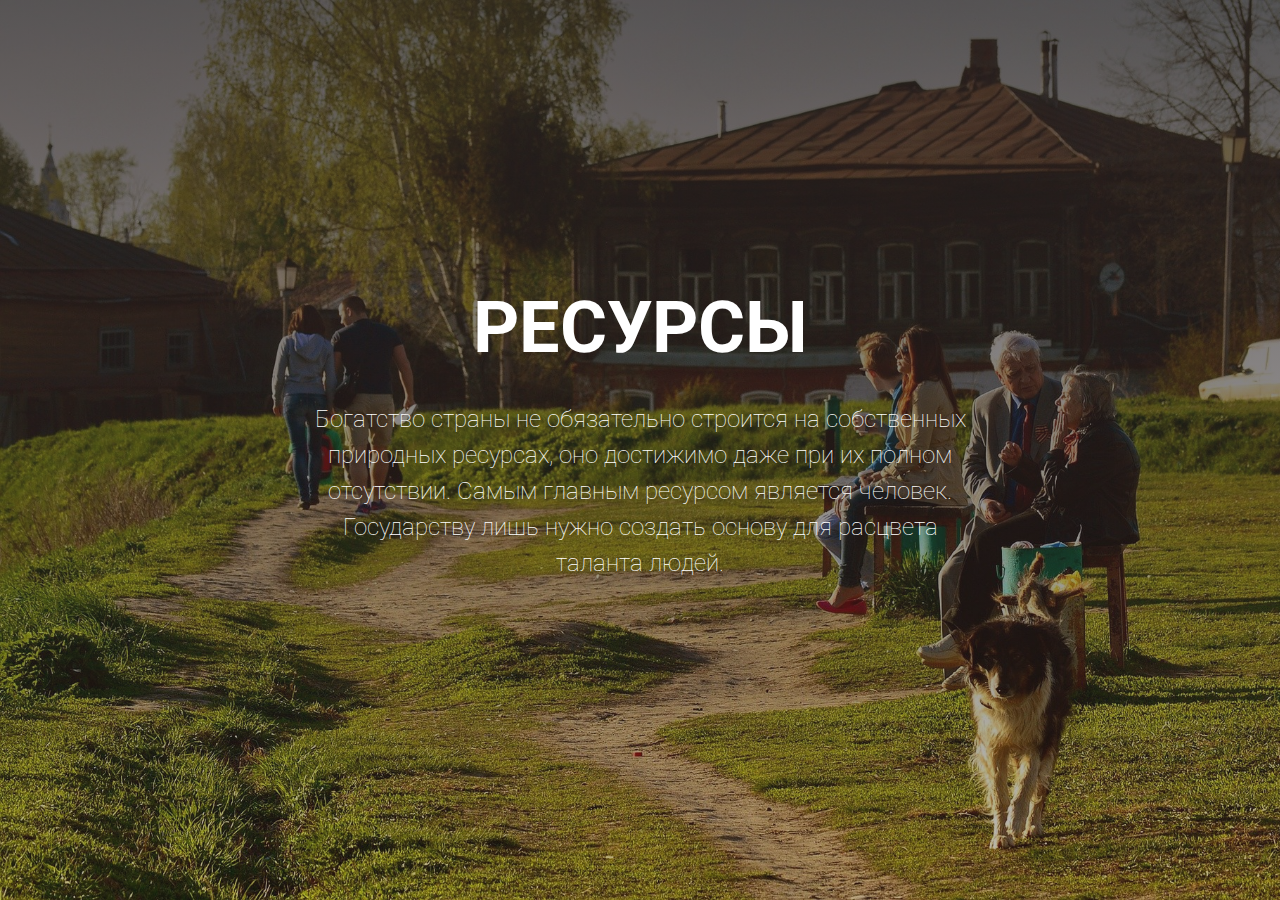
<file: resources.html>
<!DOCTYPE html>
<html lang="en">
<head>
    <meta charset="UTF-8">
    <meta http-equiv="X-UA-Compatible" content="IE=edge">
    <meta name="viewport" content="width=device-width, initial-scale=1.0">
    <link rel="stylesheet" href="styles/normalize.css">
    <link rel="stylesheet" href="styles/resources.css">
    <link rel="preconnect" href="https://fonts.gstatic.com">
    <link href="https://fonts.googleapis.com/css2?family=Roboto:wght@300&display=swap" rel="stylesheet">
    <link rel="preconnect" href="https://fonts.gstatic.com">
    <link href="https://fonts.googleapis.com/css2?family=Roboto&display=swap" rel="stylesheet">
    <title>РЕСУРСЫ</title>
</head>
<body>
    <div class="resources">
        <h1 class="resources__title">РЕСУРСЫ</h1>
        <h4 class="resources__info">Богатство страны не обязательно строится на собственных<br/> природных ресурсах, оно достижимо даже при их полном <br/>отсутствии. Самым главным ресурсом является человек.<br/> Государству лишь нужно создать основу для расцвета<br/> таланта людей.</h4>
    </div>
    <div></div>
    <!--цвет фона rgb(239,239,239) -->
</body>
</html>
</file>
<file: styles/resources.css>
.resources {
    display: flex;
    flex-direction: column;
    font-family: 'Roboto', sans-serif;
    background-image: linear-gradient(to top, rgba(44, 39, 39, 0.3), rgba(43, 37, 37, 0.76)), url(../images/Talk.jpg);
    background-size: cover;
    width: 100vw;
    height: 100vh;
    align-items: center;
    justify-content: center;
}

.resources__title {
    margin: 0;
    color: white;
    font-size: 4.5em;
    align-content: center;
}

.resources__info {
    text-align: center;
    line-height: 1.5;
    font-size: 1.5em;
    color: white;
    font-weight: lighter;
}
</file>
